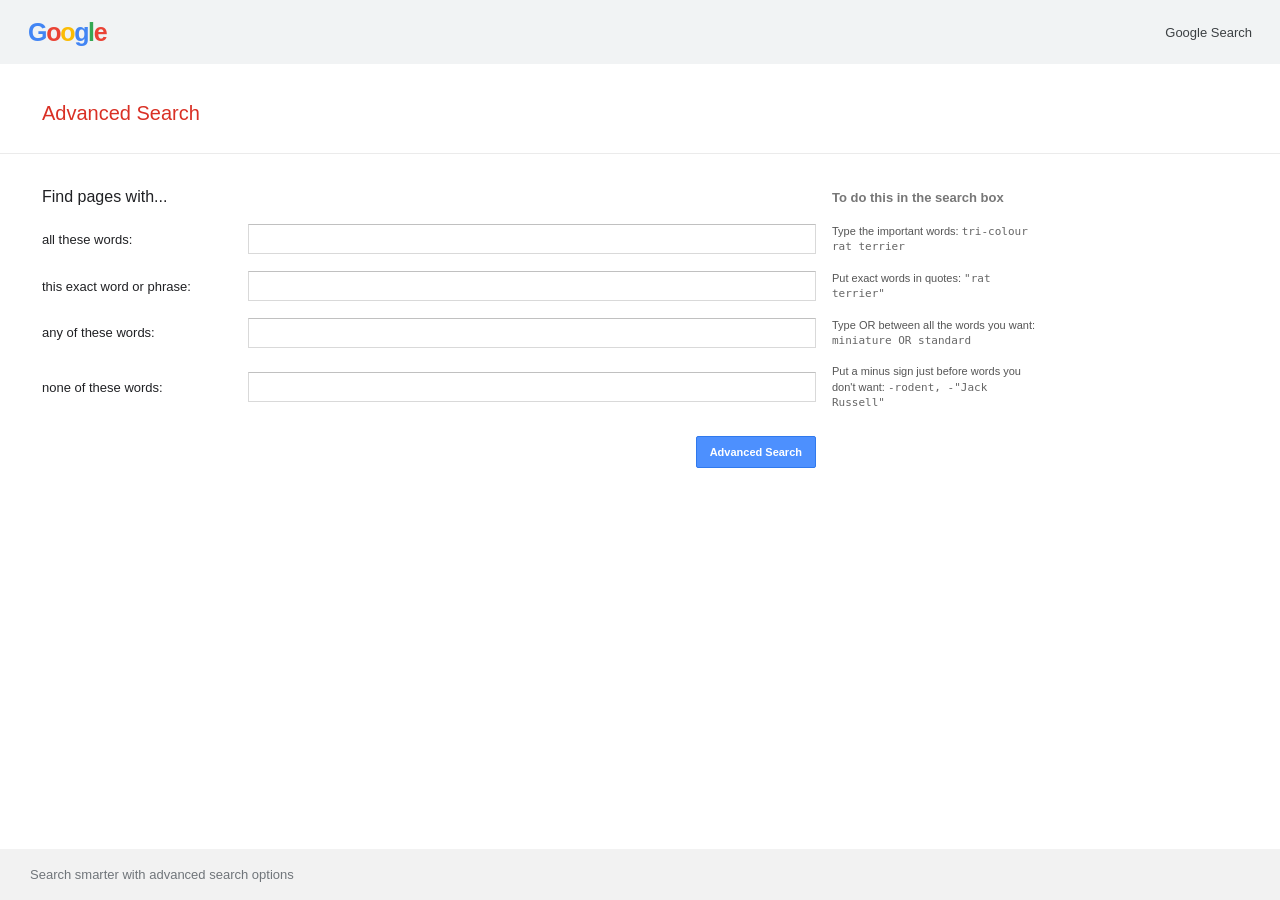
<file: advanced.html>
<!DOCTYPE html>
<html lang="en">
<head>
  <meta charset="UTF-8">
  <meta name="viewport" content="width=device-width, initial-scale=1.0">
  <title>Google Advanced Search</title>
  <link rel="stylesheet" href="styles.css">
</head>
<body class="advanced-page">
  <header class="advanced-header">
    <a class="mini-logo" href="index.html" aria-label="Google home"><span class="blue">G</span><span class="red">o</span><span class="yellow">o</span><span class="blue">g</span><span class="green">l</span><span class="red">e</span></a>
    <a class="top-link" href="index.html">Google Search</a>
  </header>
  <main class="advanced-main">
    <h1>Advanced Search</h1>
    <div class="advanced-rule"></div>
    <form action="https://www.google.com/search" method="get" class="advanced-form">
      <div class="advanced-intro"><span>Find pages with...</span><span class="how-heading">To do this in the search box</span></div>
      <label class="advanced-row"><span>all these words:</span><input type="text" name="as_q" aria-label="All these words"><small>Type the important words: <b>tri-colour rat terrier</b></small></label>
      <label class="advanced-row"><span>this exact word or phrase:</span><input type="text" name="as_epq" aria-label="This exact word or phrase"><small>Put exact words in quotes: <b>"rat terrier"</b></small></label>
      <label class="advanced-row"><span>any of these words:</span><input type="text" name="as_oq" aria-label="Any of these words"><small>Type OR between all the words you want: <b>miniature OR standard</b></small></label>
      <label class="advanced-row"><span>none of these words:</span><input type="text" name="as_eq" aria-label="None of these words"><small>Put a minus sign just before words you don't want: <b>-rodent, -"Jack Russell"</b></small></label>
      <div class="advanced-submit"><button type="submit">Advanced Search</button></div>
    </form>
  </main>
  <footer class="advanced-footer">Search smarter with advanced search options</footer>
</body>
</html>
</file>
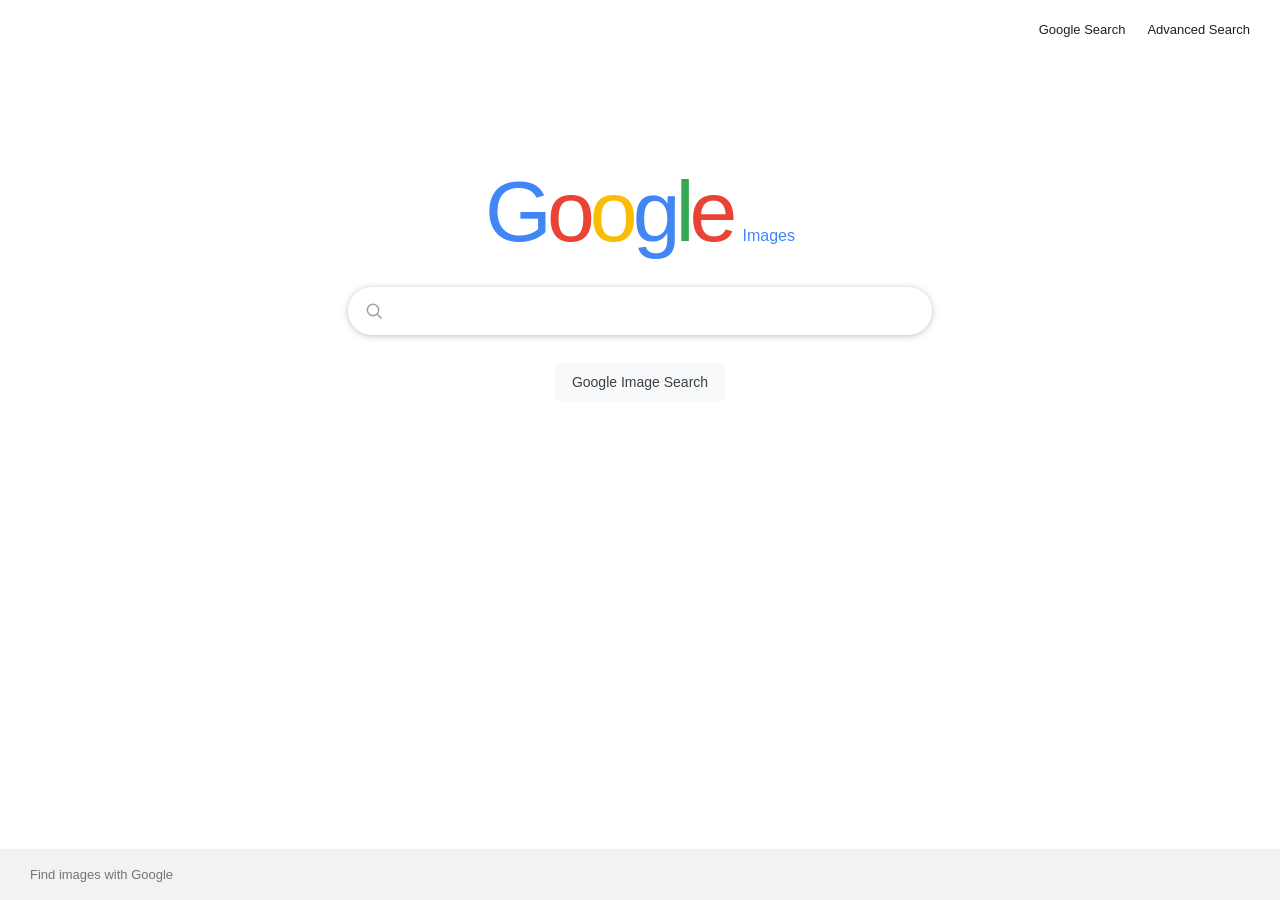
<file: images.html>
<!DOCTYPE html>
<html lang="en">
<head>
  <meta charset="UTF-8">
  <meta name="viewport" content="width=device-width, initial-scale=1.0">
  <title>Google Image Search</title>
  <link rel="stylesheet" href="styles.css">
</head>
<body class="home-page image-page">
  <header class="top-nav"><a href="index.html">Google Search</a><a href="advanced.html">Advanced Search</a></header>
  <main class="home-main">
    <a class="google-logo" href="index.html" aria-label="Google home"><span class="blue">G</span><span class="red">o</span><span class="yellow">o</span><span class="blue">g</span><span class="green">l</span><span class="red">e</span><span class="image-label">Images</span></a>
    <form class="search-form" action="https://www.google.com/search" method="get">
      <input type="hidden" name="tbm" value="isch">
      <label class="search-box" for="image-query">
        <svg class="search-icon" viewBox="0 0 24 24" aria-hidden="true"><circle cx="10.8" cy="10.8" r="6.8"></circle><path d="m16 16 5 5"></path></svg>
        <input id="image-query" type="text" name="q" aria-label="Search images" autocomplete="off" autofocus>
      </label>
      <div class="search-actions"><input class="search-button" type="submit" value="Google Image Search"></div>
    </form>
  </main>
  <footer class="footer"><span>Find images with Google</span></footer>
</body>
</html>
</file>
<file: styles.css>
* { box-sizing: border-box; }
:root { font-family: Arial, Helvetica, sans-serif; color: #202124; }
body { margin: 0; min-height: 100vh; }
a { color: inherit; text-decoration: none; }
a:hover { text-decoration: underline; }
.top-nav { display: flex; justify-content: flex-end; align-items: center; gap: 22px; padding: 22px 30px; font-size: 13px; }
.home-page { display: flex; flex-direction: column; }
.home-main { flex: 1; display: flex; flex-direction: column; align-items: center; padding: 105px 22px 80px; }
.google-logo { display: inline-flex; align-items: baseline; font-family: "Google Sans", Arial, sans-serif; font-size: 86px; font-weight: 500; letter-spacing: -5px; line-height: 1.1; margin-bottom: 28px; }
.blue { color: #4285f4; }.red { color: #ea4335; }.yellow { color: #fbbc05; }.green { color: #34a853; }
.search-form { width: min(100%, 584px); }
.search-box { width: 100%; height: 48px; border: 1px solid #dfe1e5; border-radius: 28px; display: flex; align-items: center; padding: 0 15px; transition: box-shadow .15s, border-color .15s; }
.search-box:hover, .search-box:focus-within { border-color: transparent; box-shadow: 0 1px 6px rgba(32,33,36,.28); }
.search-icon { width: 20px; height: 20px; flex: 0 0 auto; fill: none; stroke: #9aa0a6; stroke-width: 1.8; margin-right: 12px; }
.search-box input { border: 0; outline: 0; flex: 1; min-width: 0; font-size: 16px; color: #202124; background: transparent; }
.search-actions { display: flex; justify-content: center; gap: 12px; margin-top: 28px; }
.search-button { font-size: 14px; color: #3c4043; background: #f8f9fa; border: 1px solid #f8f9fa; border-radius: 4px; padding: 10px 16px; cursor: pointer; }
.search-button:hover { box-shadow: 0 1px 1px rgba(0,0,0,.1); border-color: #dadce0; }
.footer { background: #f2f2f2; color: #70757a; padding: 18px 30px; font-size: 13px; }
.image-page .home-main { padding-top: 105px; }
.image-label { font-size: 16px; letter-spacing: 0; color: #4285f4; margin-left: 10px; font-weight: 400; }
.advanced-page { min-height: 100vh; display: flex; flex-direction: column; }
.advanced-header { height: 64px; display: flex; align-items: center; justify-content: space-between; padding: 0 28px; background: #f1f3f4; }
.mini-logo { font-size: 25px; letter-spacing: -1.3px; font-weight: 600; }
.top-link { font-size: 13px; color: #3c4043; }
.advanced-main { padding: 38px 42px 50px; flex: 1; }
.advanced-main h1 { color: #d93025; font-size: 20px; font-weight: 400; margin: 0 0 28px; }
.advanced-rule { height: 1px; background: #ebebeb; margin: 0 -42px 34px; }
.advanced-form { max-width: 1000px; }
.advanced-intro, .advanced-row { display: grid; grid-template-columns: 190px minmax(220px, 570px) minmax(210px, 1fr); gap: 16px; align-items: center; }
.advanced-intro { font-size: 16px; margin-bottom: 18px; }
.how-heading { grid-column: 3; color: #777; font-size: 13px; font-weight: 700; }
.advanced-row { margin: 0 0 16px; font-size: 13px; }
.advanced-row input { width: 100%; height: 30px; border: 1px solid #d9d9d9; border-top-color: #c0c0c0; padding: 4px 8px; font: inherit; outline: none; }
.advanced-row input:focus { border: 1px solid #4d90fe; box-shadow: inset 0 1px 2px rgba(0,0,0,.1); }
.advanced-row small { color: #555; font-size: 11px; line-height: 1.4; }
.advanced-row small b { color: #666; font-family: monospace; font-weight: 400; }
.advanced-submit { display: grid; grid-template-columns: 190px minmax(220px, 570px) minmax(210px, 1fr); gap: 16px; margin-top: 25px; }
.advanced-submit button { grid-column: 2; justify-self: end; background: #4d90fe; border: 1px solid #3079ed; border-radius: 2px; color: white; padding: 9px 13px; font-size: 11px; font-weight: 700; cursor: pointer; }
.advanced-submit button:hover { background: #357ae8; border-color: #2f5bb7; }
.advanced-footer { background: #f2f2f2; color: #70757a; padding: 18px 30px; font-size: 13px; }
@media (max-width: 760px) {
  .home-main { padding-top: 80px; }
  .google-logo { font-size: 68px; }
  .advanced-main { padding: 28px 22px 40px; }
  .advanced-rule { margin-left: -22px; margin-right: -22px; }
  .advanced-intro, .advanced-row { grid-template-columns: 1fr; gap: 7px; }
  .how-heading, .advanced-row small { display: none; }
  .advanced-submit { grid-template-columns: 1fr; }
  .advanced-submit button { grid-column: 1; }
}
</file>
